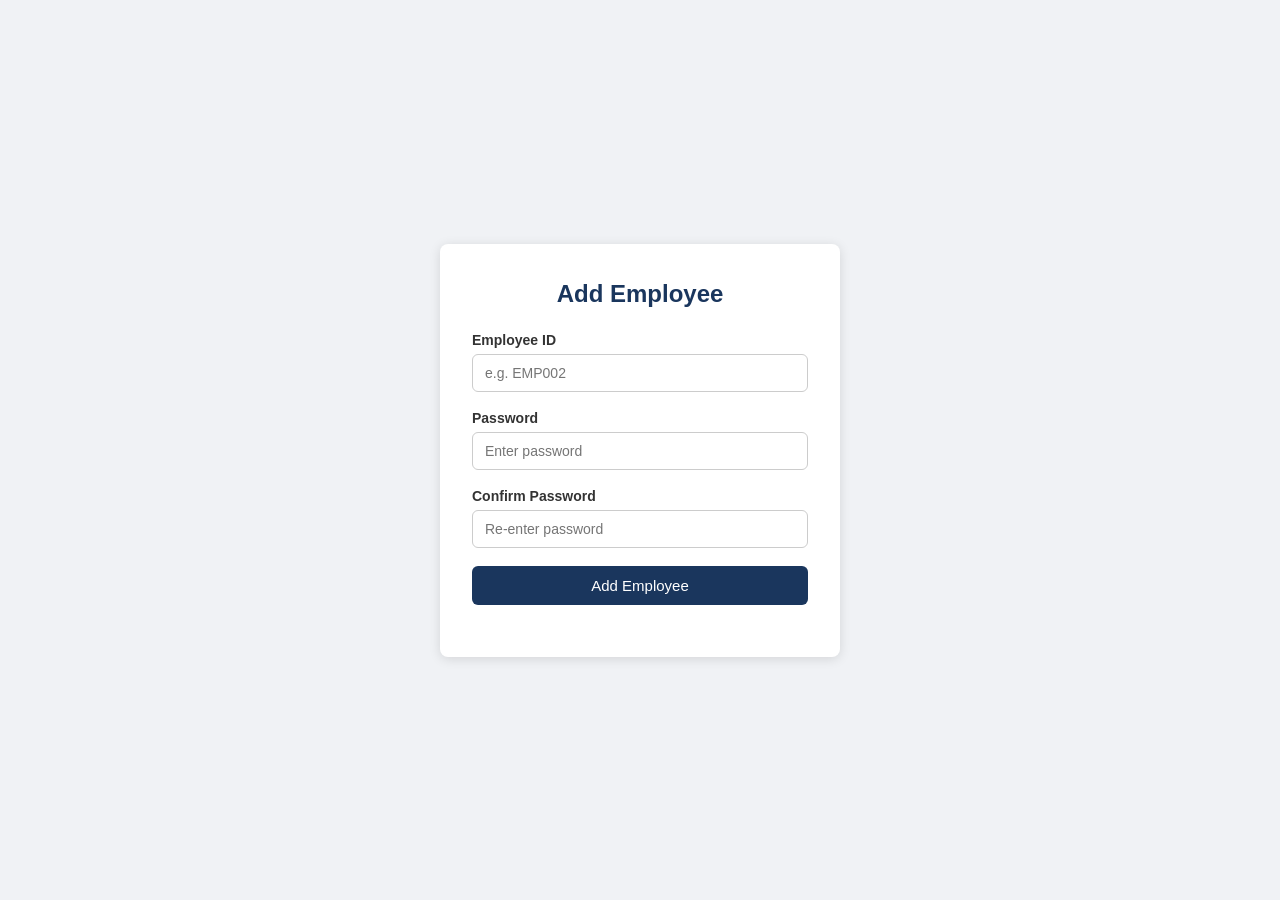
<file: add_employee.html>
<!DOCTYPE html>
<html lang="en">
<head>
    <meta charset="UTF-8">
    <meta name="viewport" content="width=device-width, initial-scale=1.0">
    <title>Add Employee</title>
    <style>
        * { box-sizing: border-box; margin: 0; padding: 0; }
        body {
            font-family: Arial, sans-serif;
            background: #f0f2f5;
            display: flex;
            justify-content: center;
            align-items: center;
            min-height: 100vh;
        }
        .card {
            background: #fff;
            padding: 36px 32px;
            border-radius: 8px;
            box-shadow: 0 2px 12px rgba(0,0,0,0.12);
            width: 100%;
            max-width: 400px;
        }
        h2 {
            margin-bottom: 24px;
            color: #1a365d;
            text-align: center;
        }
        label {
            display: block;
            margin-bottom: 6px;
            font-size: 14px;
            color: #333;
            font-weight: bold;
        }
        input {
            width: 100%;
            padding: 10px 12px;
            border: 1px solid #ccc;
            border-radius: 6px;
            font-size: 14px;
            margin-bottom: 18px;
        }
        button {
            width: 100%;
            padding: 11px;
            background: #1a365d;
            color: #fff;
            border: none;
            border-radius: 6px;
            font-size: 15px;
            cursor: pointer;
        }
        button:hover { background: #14294a; }
        #message {
            margin-top: 16px;
            text-align: center;
            font-size: 14px;
        }
        .success { color: green; }
        .error { color: red; }
    </style>
</head>
<body>
    <div class="card">
        <h2>Add Employee</h2>
        <label for="employee_id">Employee ID</label>
        <input type="text" id="employee_id" placeholder="e.g. EMP002">

        <label for="password">Password</label>
        <input type="password" id="password" placeholder="Enter password">

        <label for="confirm_password">Confirm Password</label>
        <input type="password" id="confirm_password" placeholder="Re-enter password">

        <button onclick="addEmployee()">Add Employee</button>
        <div id="message"></div>
    </div>

    <script>
        function addEmployee() {
            const employee_id = document.getElementById('employee_id').value.trim();
            const password = document.getElementById('password').value;
            const confirm_password = document.getElementById('confirm_password').value;
            const messageEl = document.getElementById('message');

            messageEl.textContent = '';
            messageEl.className = '';

            if (!employee_id || !password || !confirm_password) {
                messageEl.textContent = 'All fields are required.';
                messageEl.className = 'error';
                return;
            }
            if (password !== confirm_password) {
                messageEl.textContent = 'Passwords do not match.';
                messageEl.className = 'error';
                return;
            }

            const formData = new FormData();
            formData.append('employee_id', employee_id);
            formData.append('password', password);

            fetch('admin/add_employee.php', {
                method: 'POST',
                body: formData
            })
            .then(res => res.json())
            .then(data => {
                if (data.success) {
                    messageEl.textContent = 'Employee added successfully!';
                    messageEl.className = 'success';
                    document.getElementById('employee_id').value = '';
                    document.getElementById('password').value = '';
                    document.getElementById('confirm_password').value = '';
                } else {
                    messageEl.textContent = data.error || 'Something went wrong.';
                    messageEl.className = 'error';
                }
            })
            .catch(err => {
                messageEl.textContent = 'Network error. Please try again.';
                messageEl.className = 'error';
            });
        }
    </script>
</body>
</html>
</file>
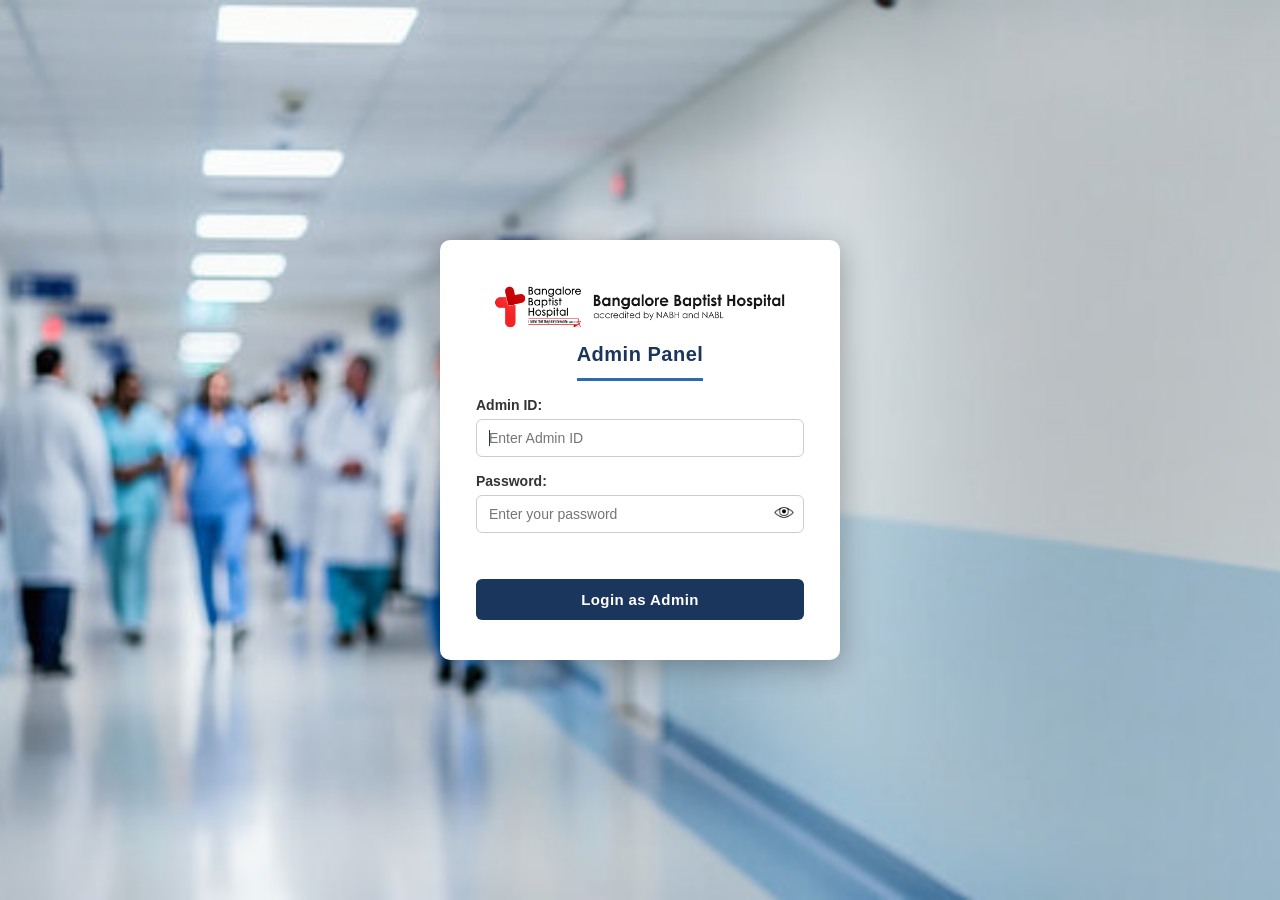
<file: admin_dashboard.html>
<!DOCTYPE html>
<html lang="en">

<head>
    <meta charset="UTF-8">
    <meta name="viewport" content="width=device-width, initial-scale=1.0">
    <title>Admin Dashboard — Complaint & Feedback System</title>
    <link rel="stylesheet" href="style.css">
    <style>
        .btn-edit {
            background: #2b6cb0;
            color: #fff;
            border: none;
            border-radius: 4px;
            padding: 5px 12px;
            font-size: 12px;
            cursor: pointer;

        }

        .btn-edit:hover {
            background: #1a365d;
        }

        tr.editing td.editable {
            background: #ebf8ff !important;
            outline: 2px solid #4299e1;
        }

        tr.editing td.editable input {
            width: 100%;
            padding: 4px 6px;
            border: none;
            background: transparent;
            font-size: 13px;
            box-sizing: border-box;
            outline: none;
        }

        .eye-img {
            width: 18px !important;
            height: 18px !important;
            display: inline-block !important;
            margin: 0 !important;
            padding: 0 !important;
            max-width: 20px !important;
        }

        .admin-header img {
            display: block !important;
            max-width: 280px !important;
            height: auto !important;
            margin: 0 !important;
            padding: 0 !important;
            background-color: white;
        }

        .admin-header h1 {
            font-size: 16px;
            padding-left: 0px;
            color: #fff;
        }

        body {
            background: #f0f4f8;
        }

        .admin-header {
            background: #1a365d;
            color: #fff;
            padding: 14px 28px;
            display: flex;
            justify-content: space-between;
            align-items: center;
        }

        .admin-header .admin-info {
            font-size: 13px;
            opacity: 0.85;
        }

        .admin-header a {
            color: #fff;
            text-decoration: underline;
            cursor: pointer;
            font-size: 13px;
            margin-left: 16px;
        }

        .admin-tabs {
            display: flex;
            background: #fff;
            border-bottom: 2px solid #1a365d;
            padding: 0 28px;
        }

        .admin-tab {
            padding: 14px 24px;
            cursor: pointer;
            font-weight: bold;
            font-size: 14px;
            color: #555;
            border-bottom: 3px solid transparent;
            margin-bottom: -2px;
        }

        .admin-tab.active {
            color: #1a365d;
            border-bottom-color: #1a365d;
        }

        .admin-content {
            padding: 28px;
        }

        .tab-panel {
            display: none;
        }

        .tab-panel.active {
            display: block;
        }

        .admin-card {
            background: #fff;
            border-radius: 8px;
            padding: 24px;
            box-shadow: 0 2px 8px rgba(0, 0, 0, 0.08);
            margin-bottom: 24px;
        }

        .admin-card h2 {
            font-size: 16px;
            color: #1a365d;
            margin-bottom: 16px;
            border-bottom: 1px solid #e2e8f0;
            padding-bottom: 10px;
        }

        .add-emp-form {
            display: flex;
            gap: 12px;
            flex-wrap: wrap;
            align-items: flex-end;
        }

        .add-emp-form input {
            padding: 9px 12px;
            border: 1px solid #ccc;
            border-radius: 6px;
            font-size: 14px;
            flex: 1;
            min-width: 160px;
        }

        .add-emp-form button {
            padding: 9px 20px;
            background: #1a365d;
            color: #fff;
            border: none;
            border-radius: 6px;
            font-size: 14px;
            font-weight: bold;
            cursor: pointer;
            white-space: nowrap;
        }

        .add-emp-form button:hover {
            background: #2a4a7f;
        }

        #add_emp_status {
            width: 100%;
            font-size: 13px;
            margin-top: 6px;
            min-height: 18px;
        }

        table.admin-table th {
            white-space: normal;
            word-break: break-word;
            min-width: 60px;

        }

        table.admin-table th:last-child,
        table.admin-table td:last-child {
            width: 100px;
            min-width: 80px;
            max-width: 100px;
            text-align: left;
        }

        table.admin-table thead tr {
            height: 48px;
            vertical-align: middle;
        }

        .admin-table-wrap {
            overflow-x: auto;
        }

        table.admin-table {
            width: 100%;
            border-collapse: collapse;
            font-size: 13px;
        }

        table.admin-table th {
            background: #1a365d;
            color: #fff;
            padding: 10px 12px;
            text-align: left;
            white-space: nowrap;

        }

        table.admin-table td {
            padding: 9px 12px;
            border-bottom: 1px solid #e2e8f0;
            vertical-align: top;
        }

        table.admin-table tr:hover td {
            background: #f7fafc;
        }

        .btn-delete {
            background: #c53030;
            color: #fff;
            border: none;
            border-radius: 4px;
            padding: 5px 12px;
            font-size: 12px;
            cursor: pointer;
        }

        .btn-delete:hover {
            background: #9b2c2c;
        }

        td.editable {
            cursor: pointer;
            position: relative;
        }

        td.editable:hover {
            background: #ebf8ff !important;
        }

        td.editable input {
            width: 100%;
            padding: 4px 6px;
            border: 2px solid #1a365d;
            border-radius: 4px;
            font-size: 13px;
            box-sizing: border-box;
        }

        .status-msg {
            font-size: 13px;
            padding: 8px 12px;
            border-radius: 6px;
            margin-bottom: 12px;
            display: none;
        }

        .status-msg.success {
            background: #c6f6d5;
            color: #276749;
            display: block;
        }

        .status-msg.error {
            background: #fed7d7;
            color: #c53030;
            display: block;
        }

        .loading {
            color: #888;
            font-size: 14px;
            padding: 12px 0;
        }

        body {
            background-image: none !important;
            padding: 0 !important;
        }

        .btn-export {
            padding: 8px 16px;
            background: #2b6cb0;
            color: #fff;
            border: none;
            border-radius: 6px;
            font-size: 13px;
            font-weight: bold;
            cursor: pointer;
            margin-bottom: 16px;
            display: inline-block;
            width: auto;
        }

        .btn-export:hover {
            background: #1a365d;
        }

        #resetModal input[type="password"] {
            display: block !important;
            width: 100% !important;
            padding: 8px 12px !important;
            border: 1px solid #ccc !important;
            border-radius: 6px !important;
            margin-bottom: 12px !important;
            font-size: 14px !important;
            height: 38px !important;
            box-sizing: border-box !important;
            background: #fff !important;
            color: #2d3748 !important;
        }

        #emp_table th:first-child,
        #emp_table td:first-child {
            width: 50px;
            max-width: 50px;
            min-width: 50px;
            text-align: center;
            padding: 9px 6px;
        }

        #emp_table th:nth-child(2),
        #emp_table td:nth-child(2) {
            width: auto;
        }
    </style>
</head>

<body>
    <div class="admin-header">
        <div style="display:flex; flex-direction:column; align-items:flex-start; gap:4px;">
            <img src="BBH-logo-1-1B.png" alt="BBH Logo">
            <h1 style="font-size:16px; color:#fff; margin:0;">Admin Dashboard</h1>
        </div>
        <div class="admin-info">
            <span id="admin_welcome">Logged in as: —</span>
            <a id="admin_logout">Logout</a>
        </div>
    </div>

    <div class="admin-tabs">
        <div class="admin-tab active" onclick="switchTab('employees')">Manage Employees</div>
        <div class="admin-tab" onclick="switchTab('submissions')">Edit Submissions</div>
    </div>

    <div class="admin-content">

        <!-- EMPLOYEES TAB -->
        <div class="tab-panel active" id="tab_employees">
            <div class="admin-card">
                <h2>Add New Employee</h2>
                <div class="add-emp-form">
                    <input type="text" id="new_emp_id" placeholder="Employee ID (e.g. EMP002)">
                    <div style="position:relative; flex:1; min-width:160px;">
                        <input type="password" id="new_emp_pass" placeholder="Password (min 6 chars)"
                            style="width:100%; padding-right:36px;">
                        <span onclick="toggleEmpPass()"
                            style="position:absolute; right:10px; top:50%; transform:translateY(-50%); cursor:pointer;">
                            <img id="eye_icon" src="icons8-eye-50.png" style="width:18px; height:18px;" class="eye-img">
                        </span>
                    </div>
                    <button onclick="addEmployee()">Add Employee</button>
                </div>
                <div id="add_emp_status"></div>
            </div>

            <div class="admin-card" style="width: 500px;">
                <h2>Current Employees</h2>
                <div class="status-msg" id="emp_status"></div>
                <div class="admin-table-wrap">
                    <table class="admin-table" id="emp_table">
                        <thead>
                            <tr>
                                <th>#</th>
                                <th>Employee ID</th>
                                <th>Action</th>
                            </tr>
                        </thead>
                        <tbody id="emp_tbody">
                            <tr>
                                <td colspan="3" class="loading">Loading employees...</td>
                            </tr>
                        </tbody>
                    </table>
                </div>
            </div>
        </div>

        <!-- SUBMISSIONS TAB -->
        <div class="tab-panel" id="tab_submissions">
            <div class="admin-card">
                <h2>All Submissions <span style="font-size:12px;font-weight:normal;color:#888;">(click any cell to
                        edit)</span></h2>
                <div class="status-msg" id="sub_status"></div>
                <div class="admin-table-wrap">
                    <table class="admin-table" id="sub_table">
                        <thead>
                            <tr>
                                <th>Edit</th>
                                <th>Action</th>
                                <th>ID</th>
                                <th>Submitted By</th>
                                <th>Form No</th>
                                <th>Operation</th>
                                <th>Given By</th>
                                <th>Date</th>
                                <th>Department</th>
                                <th>Incident Description</th>
                                <th>Error<br>Category</th>
                                <th>Root Cause</th>
                                <th>Immediate Correction</th>
                                <th>Corrective Action</th>
                                <th>Preventive Action</th>
                                <th>Patient<br>Consequences</th>
                            </tr>
                        </thead>
                        <tbody id="sub_tbody">
                            <tr>
                                <td colspan="16" class="loading">Loading submissions...</td>
                            </tr>
                        </tbody>
                    </table>
                </div>
                <div style="margin-top: 12px;">
                    <button class="btn-export" onclick="openExportModal()">Export Data</button>
                </div>
            </div>
        </div>

    </div>

    <!-- Reset Password Modal -->
    <div id="resetModal"
        style="display:none; position:fixed; top:0; left:0; width:100%; height:100%; background:rgba(0,0,0,0.5); z-index:1000;">
        <div style="background:#fff; margin:15% auto; padding:30px; border-radius:8px; max-width:380px;">
            <h3 style="margin-bottom:20px; color:#1a365d;">Reset Password</h3>
            <p id="reset_emp_label" style="margin-bottom:16px; font-weight:bold; color:#4a5568;"></p>
            <label>New Password:</label><br>
            <input type="password" id="reset_new_pass" placeholder="Min 6 characters"><br>
            <label>Confirm Password:</label><br>
            <input type="password" id="reset_confirm_pass" placeholder="Re-enter password"><br>
            <span id="reset_error" style="color:red; font-size:13px; display:block; margin-bottom:12px;"></span>
            <button onclick="submitResetPassword()"
                style="background:#1a365d; color:#fff; border:none; padding:10px 20px; border-radius:6px; cursor:pointer; margin-right:8px;">Reset
                Password</button>
            <button onclick="closeResetModal()"
                style="background:#ccc; border:none; padding:10px 20px; border-radius:6px; cursor:pointer;">Cancel</button>
        </div>
    </div>

    <div id="exportModal"
        style="display:none; position:fixed; top:0; left:0; width:100%; height:100%; background:rgba(0,0,0,0.5); z-index:1000;">
        <div style="background:#fff; margin:10% auto; padding:30px; border-radius:8px; max-width:400px;">
            <h3 style="margin-bottom:20px; color:#1a365d;">Export Feedback Data</h3>
            <label>From:</label><br>
            <input type="date" id="export_from" style="margin-bottom:15px; width:100%;"><br>
            <label>To:</label><br>
            <input type="date" id="export_to" style="margin-bottom:15px; width:100%;"><br>
            <label>Format:</label><br>
            <select id="export_format" style="margin-bottom:20px; width:100%;">
                <option value="excel">Excel (.xlsx)</option>
                <option value="csv">CSV (.csv)</option>
                <option value="pdf">PDF (.pdf)</option>
            </select><br>
            <button type="button" onclick="exportData()">Download</button>
            <button type="button" onclick="closeExportModal()">Cancel</button>
        </div>
    </div>
    <script src="admin_dashboard.js"></script>
</body>

</html>
</file>
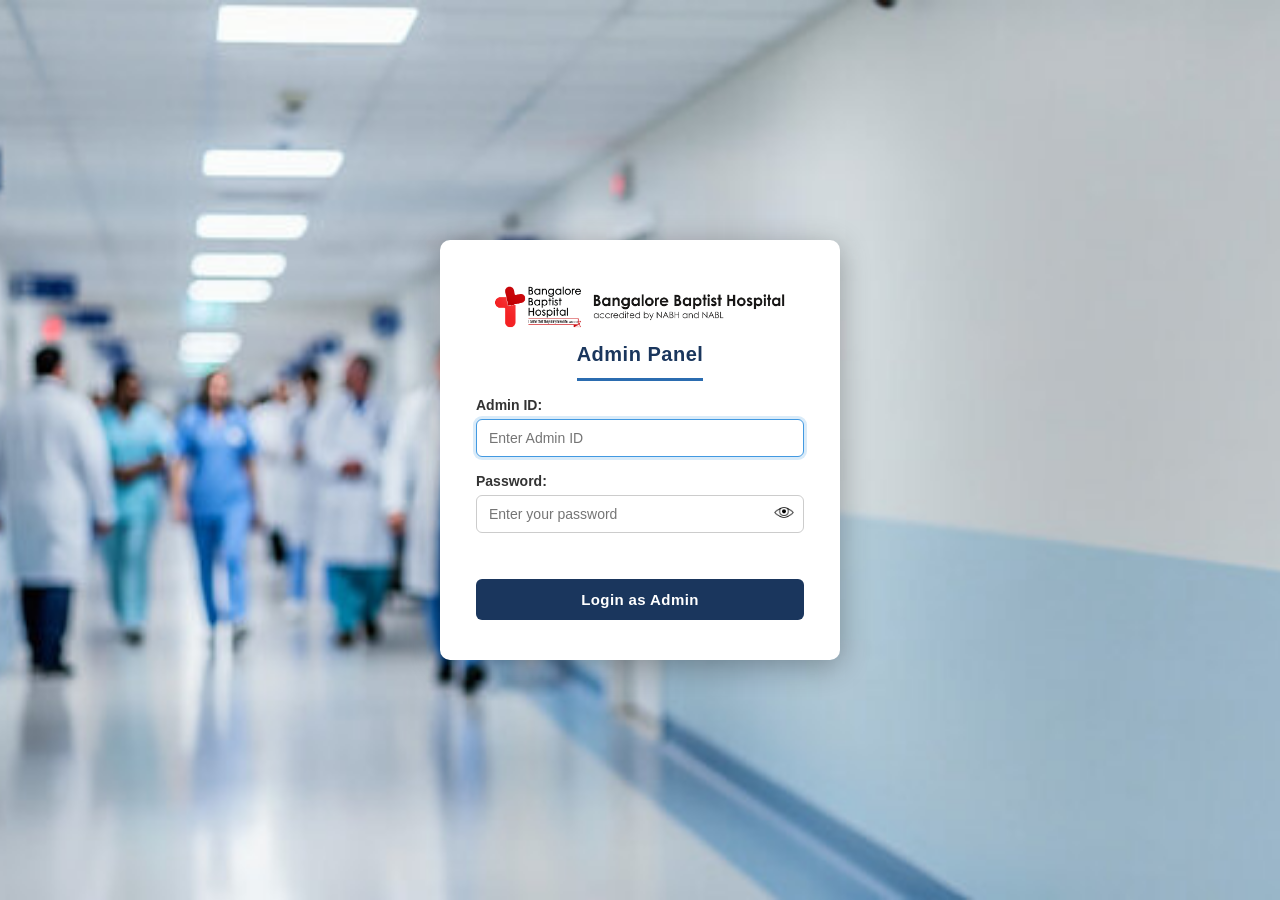
<file: admin_login.html>
<!DOCTYPE html>
<html lang="en">

<head>
    <meta charset="UTF-8">
    <meta name="viewport" content="width=device-width, initial-scale=1.0">
    <title>Admin Login — Complaint & Feedback System</title>
    <link rel="stylesheet" href="style.css">
    <style>
        body.admin-login-page {
            padding: 0 !important;

            display: flex;
            align-items: center;
            justify-content: center;
            min-height: 100vh;
            background-image: url('360_F_1884750335_2qt7bWSriLN399ccQYoPUZAcRFc5gwMd.jpg');
            background-repeat: no-repeat;
            background-position: center;
            background-size: cover;
            background-attachment: fixed;
        }

        .admin-login-card {
            background: #fff;
            padding: 40px 36px;
            border-radius: 10px;
            box-shadow: 0 6px 30px rgba(0, 0, 0, 0.3);
            width: 100%;
            max-width: 400px;
        }

        /* Logo — small, left-aligned, no global img styles */
        .admin-login-card .logo-wrap {
            display: flex;
            flex-direction: column;
            align-items: flex-start;
            margin-bottom: 16px;
        }

        .eye-img {
            width: 18px !important;
            height: 18px !important;
            display: inline-block !important;
            margin: 0 !important;
            padding: 0 !important;
            max-width: 20px !important;
        }

        .admin-login-card .logo-wrap {
            display: flex;
            flex-direction: column;
            align-items: center;
            margin-bottom: 16px;
        }

        .admin-login-card .logo-wrap h1 {
            text-align: center;
            color: #1a365d;
            font-size: 20px;
            margin: 0;
        }

        .admin-login-card label {
            display: block;
            margin-bottom: 6px;
            font-size: 14px;
            font-weight: bold;
            color: #333;
        }

        .admin-login-card input {
            width: 100%;
            padding: 10px 12px;
            border: 1px solid #ccc;
            border-radius: 6px;
            font-size: 14px;
            margin-bottom: 16px;
            box-sizing: border-box;
            height: auto;
        }

        .admin-login-card button {
            width: 100%;
            padding: 12px;
            background: #1a365d;
            color: #fff;
            border: none;
            border-radius: 6px;
            font-size: 15px;
            font-weight: bold;
            cursor: pointer;
            display: block;
        }

        .admin-login-card button:hover {
            background: #2a4a7f;
        }

        #admin_login_error {
            display: block;
            color: red;
            font-size: 13px;
            margin-bottom: 12px;
            min-height: 18px;
        }

        /* Target ONLY the logo, not all images */
        .logo-wrap img {
            display: block !important;
            width: 300px !important;
            max-width: 300px !important;
            height: auto !important;
            margin: 0 auto 10px auto !important;
            padding: 0 !important;
        }

        .eye-img {
            width: 20px !important;
            height: 20px !important;
            display: inline-block !important;
            margin: 0 !important;
            padding: 0 !important;
            max-width: 20px !important;
        }
    </style>
</head>

<body class="admin-login-page">
    <div class="admin-login-card">
        <div class="logo-wrap">
            <img src="BBH-logo-1-1B.png" alt="BBH Logo">
            <h1>Admin Panel</h1>
        </div>

        <form id="admin_login_form" onsubmit="return false;">
            <label for="admin_id">Admin ID:</label>
            <input type="text" id="admin_id" name="admin_id" placeholder="Enter Admin ID" autocomplete="username"
                required>

            <label for="password">Password:</label>
            <div style="position: relative; margin-bottom: 16px;">
                <input type="password" id="password" name="password" placeholder="Enter your password"
                    autocomplete="current-password" required style="width:100%; padding-right:35px; margin-bottom:0;">
                <span onclick="toggleEmpPass()"
                    style="position:absolute; right:10px; top:50%; transform:translateY(-50%); cursor:pointer;">
                    <img id="eye_icon" src="icons8-eye-50.png" class="eye-img">
                </span>
            </div>

            <span id="admin_login_error"></span>
            <button type="submit" id="admin_login_btn" onclick="handleAdminLogin()">Login as Admin</button>
        </form>
    </div>
    <script src="js/admin_login.js"></script>
</body>

</html>
</file>
<file: style.css>
/* =============================================
   Complaint & Feedback Form — style.css
   Theme: Clean medical / hospital form
   ============================================= */

/* ---------- Reset & Base ---------- */
*,
*::before,
*::after {
    box-sizing: border-box;
    margin: 0;
    padding: 0;
}

input[readonly] {
    background-color: #ebf4ff;
    color: #2b6cb0;
    font-weight: bold;
    cursor: not-allowed;
}

body {
    font-family: 'Segoe UI', Arial, sans-serif;
    font-size: 14px;
    background-color: #f0f4f8;
    color: #2d3748;
    min-height: 100vh;
    padding: 30px 16px;
}

.risk-wrapper {
    display: flex;
    gap: 5px;
    align-items: flex-start;
}

.risk-left {
    flex: 6;
    min-width: 0;
    align-self: flex-start;
    margin-left: 0;
}

.risk-right {
    flex: 4;
    min-width: 0;
    align-self: flex-start;
    margin-left: 0;
}

table.risk {
    width: 100%;
    table-layout: fixed;
    border-collapse: collapse;
    font-size: 11px;
    margin-bottom: 10px;
}

table.risk th,
table.risk td {
    border: 1px solid #cbd5e0;
    padding: 4px 6px;
    text-align: center;
    height: 32px;
}

table.risk th {
    background-color: #ebf4ff;
    font-size: 11px;
}

table.risk input[type="text"],
table.risk input[type="number"] {
    width: 100%;
    height: 24px;
    font-size: 11px;
    padding: 0 4px;
    box-sizing: border-box;
}

table.risk th:nth-child(1) {
    width: 45%;
}

table.risk th:nth-child(2) {
    width: 15%;
}

table.risk th:nth-child(3) {
    width: 15%;
}

table.risk th:nth-child(4) {
    width: 25%;
}

fieldset {
    overflow: hidden;
    border: 1px solid #cbd5e0;
    border-radius: 6px;
    padding: 16px 20px;
    margin-bottom: 20px;
    background-color: #f7fafc;
}

.boxes {
    overflow: hidden;
    width: 100%;
    box-sizing: border-box;
}

/* ---------- Container ---------- */
.container {
    max-width: 75em;
    width: 95%;
    margin: 0 auto;
    background-color: #ffffff;
    border-radius: 8px;
    box-shadow: 0 4px 20px rgba(0, 0, 0, 0.1);
    padding: 2em 3em 3em 3em;
    overflow: hidden;
}

/* ---------- Heading ---------- */
h1 {
    text-align: center;
    font-size: 1.6em;
    font-weight: 700;
    color: #1a365d;
    letter-spacing: 0.5px;
    margin-bottom: 1.5em;
    padding-bottom: 0.6em;
    border-bottom: 3px solid #2b6cb0;
}

/* ---------- Fieldsets ---------- */
fieldset.overall {
    border: none;
    background: transparent;
    padding: 0;
    margin: 0;
}

legend {
    font-weight: 600;
    font-size: 0.95em;
    color: #2b6cb0;
    background-color: #ebf4ff;
    padding: 4px 12px;
    border-radius: 4px;
    border: 1px solid #bee3f8;
    letter-spacing: 0.3px;
}

/* ---------- Table Layout ---------- */
table {
    border-collapse: collapse;
    width: 100%;
}

td {
    padding: 8px 10px;
    vertical-align: middle;
    overflow: hidden;
}

/* First column — labels */
td:first-child {
    white-space: nowrap;
    color: #4a5568;
    font-weight: 500;
    width: 220px;
}

/* ---------- Row Hover ---------- */
tr.blocks {
    border-radius: 4px;
    transition: background-color 0.3s;
}

tr.blocks:hover td {
    color: #553c9a;
    background-color: #faf5ff;
    transition: color 0.3s, background-color 0.3s;
}

/* ---------- Labels ---------- */
label {
    font-size: 14px;
    color: #4a5568;
    cursor: pointer;
}

/* ---------- Inputs, Selects ---------- */
input[type="text"],
input[type="date"],
input[type="number"],
select {
    height: 34px;
    padding: 0 10px;
    border: 1px solid #cbd5e0;
    border-radius: 5px;
    font-size: 13.5px;
    color: #2d3748;
    background-color: #fff;
    outline: none;
    transition: border-color 0.25s, box-shadow 0.25s;
}

input[type="text"]:focus,
input[type="date"]:focus,
input[type="number"]:focus,
select:focus {
    border-color: #4299e1;
    box-shadow: 0 0 0 3px rgba(66, 153, 225, 0.2);
}

input[type="number"] {
    width: 80px;
}

select {
    min-width: 200px;
}

/* ---------- Textarea ---------- */
textarea {
    width: 100%;
    max-width: 100%;
    padding: 8px 10px;
    border: 1px solid #cbd5e0;
    border-radius: 5px;
    font-size: 13.5px;
    font-family: inherit;
    color: #2d3748;
    background-color: #fff;
    resize: vertical;
    outline: none;
    transition: border-color 0.25s, box-shadow 0.25s;
}

textarea:focus {
    border-color: #4299e1;
    box-shadow: 0 0 0 3px rgba(66, 153, 225, 0.2);
}

textarea::placeholder {
    color: #a0aec0;
    font-style: italic;
}

/* ---------- Checkboxes & Radios ---------- */
input[type="checkbox"],
input[type="radio"] {
    width: 15px;
    height: 15px;
    accent-color: #2b6cb0;
    cursor: pointer;
    margin-right: 5px;
    vertical-align: middle;
}

input[type="checkbox"]+label,
input[type="radio"]+label {
    vertical-align: middle;
    margin-right: 16px;
}

/* ---------- Risk Score Span ---------- */
#risk_score {
    display: inline-block;
    min-width: 40px;
    font-weight: 700;
    font-size: 1.1em;
    color: #c53030;
    background-color: #fff5f5;
    border: 1px solid #feb2b2;
    border-radius: 4px;
    padding: 2px 10px;
    text-align: center;
}

body {
    background-image: url('360_F_1884750335_2qt7bWSriLN399ccQYoPUZAcRFc5gwMd.jpg');
    background-repeat: no-repeat;
    background-position: center;
    background-size: cover;
    background-attachment: fixed;
}

img {
    display: block;
    max-width: 600px;
    margin: 0 auto 20px auto;
    padding-bottom: 25px;
    align-items: center;
}

.formnobox {
    display: inline-block;
    min-width: 40px;
    font-weight: 700;
    font-size: 1.1em;
    color: #1a365d;
    background-color: #ebf4ff;
    border: 1px solid#a0aec0;
    border-radius: 4px;
    padding: 2px 10px;
    text-align: center;
}

/* ---------- Buttons ---------- */
button[type="submit"],
button[type="button"] {
    display: block;
    width: 100%;
    margin: 10px auto 0 auto;
    padding: 10px 40px;
    background-color: #303655;
    color: #fff;
    font-size: 15px;
    font-weight: 600;
    border: none;
    border-radius: 6px;
    cursor: pointer;
    letter-spacing: 0.4px;
    transition: background-color 0.25s, transform 0.15s;
}

button[type="submit"]:hover {
    background-color: #d82323;
    transform: translateY(-1px);
}

button[type="button"]:hover {
    background-color: #2f5494;
    transform: translateY(-1px);
}

button[type="submit"]:active {
    background-color: #1a365d;
    transform: translateY(0);
}

.boxes:hover {
    border-color: #4299e1;
    box-shadow: 0 0 0 3px rgba(66, 153, 225, 0.2);
}

html {
    overflow: hidden;
    height: 100%;
}

body {
    overflow: auto;
    height: 100%;
}

/* ---------- Steps ---------- */
.step {
    display: none;
}

.step.active {
    display: block;
}

/* ---------- Responsive — single clean block ---------- */
@media (max-width: 768px) {
    .container {
        padding: 1em;
        max-width: 100%;
        width: 100%;
    }

    h1 {
        font-size: 1.3em;
    }

    img {
        max-width: 200px;
    }

    table {
        font-size: 13px;
    }

    /* Keep table cells horizontal — do NOT block */
    td {
        display: table-cell;
        width: auto;
        padding: 6px 4px;
    }

    td:first-child {
        white-space: normal;
        /* allow wrapping */
        width: auto;
        /* don't force 220px */
        min-width: 120px;
        /* but keep a minimum */
        font-weight: 600;
    }

    select {
        min-width: unset;
        width: 100%;
    }

    input[type="text"],
    input[type="number"],
    input[type="date"],
    textarea {
        width: 100%;
        max-width: 100%;
        box-sizing: border-box;
    }

    /* Risk table stacks on mobile */
    .risk-wrapper {
        flex-direction: column;
    }

    .risk-left,
    .risk-right {
        width: 100%;
        flex: none;
    }

    table.risk {
        font-size: 10px;
    }

    table.risk th,
    table.risk td {
        padding: 4px;
    }

    button[type="submit"],
    button[type="button"] {
        width: 100%;
        margin-bottom: 8px;
        padding: 12px;
        font-size: 16px;
    }

    fieldset {
        overflow: visible;
        padding: 10px 12px;
    }

    .boxes {
        overflow: visible;
    }

    input[type="number"] {
        width: 100%;
        max-width: 60px;
    }

    select {
        font-size: 13px;
    }

    table.risk input[type="text"],
    table.risk input[type="number"] {
        font-size: 10px;
        height: 20px;
        padding: 0 2px;
    }

    legend {
        font-size: 0.85em;
        padding: 3px 8px;
    }
}

/* ---------- Extra-small phones ---------- */
@media (max-width: 480px) {
    .container {
        padding: 0.6em;
    }

    h1 {
        font-size: 1.1em;
    }

    table.risk {
        font-size: 8px;
    }

    table.risk th,
    table.risk td {
        padding: 1px;
        height: 24px;
    }

    img {
        max-width: 300px;
        /* increase this */
        margin-bottom: 10px;

    }
}

/* ── Accordion ───────────────────────────────────────────── */
.accordion-section {
    border: 1px solid #ccc;
    border-radius: 6px;
    margin-bottom: 12px;
    overflow: hidden;
}

.accordion-header {
    width: 100%;
    text-align: left;
    background: #303655;
    color: #fff;
    border: none;
    padding: 14px 18px;
    font-size: 16px;
    font-weight: bold;
    cursor: pointer;
    display: flex;
    align-items: center;
    gap: 10px;
}

.accordion-icon {
    font-size: 20px;
    width: 18px;
    display: inline-block;
    text-align: center;
}

.accordion-content {
    max-height: 0;
    overflow: hidden;
    transition: max-height 0.3s ease;
    padding: 0 18px;
}

.accordion-section.open .accordion-content {
    max-height: none;
    padding: 16px 18px;
}

.form-footer {
    margin-top: 20px;
    display: flex;
    justify-content: space-between;
    align-items: center;
    padding: 10px 50px;
}

.form-footer button {
    font-size: 14px;
    margin: 0 40px;
}

/* ── Dashboard ───────────────────────────────────────────── */
.dashboard-container {
    max-width: 900px;
}

.dashboard-grid {
    display: flex;
    gap: 20px;
    flex-wrap: wrap;
    justify-content: center;
    margin-top: 30px;
}

.dashboard-card {
    background: #fff;
    border: 1px solid #ccc;
    border-radius: 8px;
    padding: 25px 20px;
    flex: 1 1 250px;
    text-align: center;
    box-shadow: 0 2px 6px rgba(0, 0, 0, 0.08);
    display: flex;
    flex-direction: column;
    align-items: center;
    justify-content: space-between;
}

.dashboard-card h2 {
    color: #1a365d;
    margin-bottom: 8px;
}

.dashboard-card p {
    color: #555;
    margin-bottom: 18px;
    min-height: 40px;
}

.dashboard-btn {
    display: inline-block;
    background: #303655;
    color: #fff;
    border: none;
    padding: 10px 18px;
    border-radius: 6px;
    font-size: 14px;
    font-family: inherit;
    font-weight: 600;
    text-decoration: none;
    cursor: pointer;
    width: 180px;
    text-align: center;
    box-sizing: border-box;
    line-height: normal;
    vertical-align: middle;
}

/* Beats the global button[type="button"] rule (display:block; width:100%)
   so the Export Data <button> matches the View Responses <a> exactly. */
button.dashboard-btn {
    display: inline-block;
    width: 180px;
}

.dashboard-btn:hover {
    background: #2f5494;
}

button.dashboard-btn:hover {
    background: #2f5494;
}

.btn-link {
    display: inline-block;
    padding: 8px 16px;
    font-size: 14px;
    background: #555;
    color: #fff;
    border-radius: 6px;
    text-decoration: none;
}

/* ── Responses Table ─────────────────────────────────────── */
.responses-container {
    max-width: 1200px;
}

.responses-top-bar {
    margin-bottom: 20px;
}

.table-scroll {
    overflow-x: auto;
}

.responses-table {
    width: 100%;
    border-collapse: collapse;
    font-size: 13px;
}

.responses-table th,
.responses-table td {
    border: 1px solid #ddd;
    padding: 8px 10px;
    text-align: left;
    white-space: nowrap;
    max-width: 250px;
    overflow: hidden;
    text-overflow: ellipsis;
}

.responses-table th {
    background: #1a365d;
    color: #fff;
    position: sticky;
    top: 0;
}

.responses-table tr:nth-child(even) {
    background: #f7f7f7;
}

/* ── Final override: force identical base + hover colors          ── */
/* ── for ALL dashboard buttons, regardless of <a> vs <button>.     ── */
a.dashboard-btn,
button.dashboard-btn {
    background-color: #303655 !important;
}

a.dashboard-btn:hover,
button.dashboard-btn:hover {
    background-color: #2f5494 !important;
}

/* ── Login Page ──────────────────────────────────────────── */
.login-container {
    max-width: 420px;
    text-align: center;
}

.login-container table {
    margin-bottom: 10px;
}

.login-container input[type="text"],
.login-container input[type="password"] {
    width: 100%;
}

.login-container button[type="submit"] {
    margin-top: 10px;
}

/* ── Dashboard Top Bar (welcome + logout) ───────────────────── */
.dashboard-topbar {
    display: flex;
    justify-content: flex-end;
    align-items: center;
    gap: 15px;
    margin-bottom: 10px;
    font-size: 13px;
    color: #4a5568;
}
/* ── Login Page ─────────────────────────────────────────── */
.login-wrapper {
    min-height: 100vh;
    display: flex;
    align-items: center;
    justify-content: center;
    background: url('your-bg.jpg') center/cover no-repeat;
}

.login-card {
    background: #fff;
    padding: 36px 32px;
    border-radius: 10px;
    box-shadow: 0 4px 20px rgba(0,0,0,0.15);
    width: 100%;
    max-width: 420px;
}

.login-header {
    display: flex;
    align-items: center;
    gap: 14px;
    margin-bottom: 24px;
}

.login-header img {
    height: 70px;
    width: auto;
    flex-shrink: 0;
}

.login-hospital-name h2 {
    font-size: 18px;
    color: #1a365d;
    margin-bottom: 4px;
}

.login-hospital-name p {
    font-size: 12px;
    color: #666;
}

.login-title {
    text-align: center;
    color: #1a365d;
    margin-bottom: 20px;
    font-size: 22px;
    border-bottom: 2px solid #1a365d;
    padding-bottom: 10px;
}

.login-card label {
    display: block;
    margin-bottom: 6px;
    font-size: 14px;
    font-weight: bold;
    color: #333;
}

.login-card input {
    width: 100%;
    padding: 10px 12px;
    border: 1px solid #ccc;
    border-radius: 6px;
    font-size: 14px;
    margin-bottom: 16px;
    box-sizing: border-box;
}

#login_error {
    display: block;
    color: red;
    font-size: 13px;
    margin-bottom: 12px;
    min-height: 18px;
}
/* ── Login page overrides ────────────────────────────────── */
body.login-page {
    padding: 0;
    background-image: url('360_F_1884750335_2qt7bWSriLN399ccQYoPUZAcRFc5gwMd.jpg');
    background-repeat: no-repeat;
    background-position: center;
    background-size: cover;
    background-attachment: fixed;
    display: flex;
    align-items: center;
    justify-content: center;
    min-height: 100vh;
}

body.login-page .container {
    all: unset;
}

body.login-page img {
    display: block;
    max-width: 100%;
    height: 70px;
    width: auto;
    margin: 0;
    padding: 0;
}
.necessary{
    color: red;
    font-size: 25px;
}
</file>
